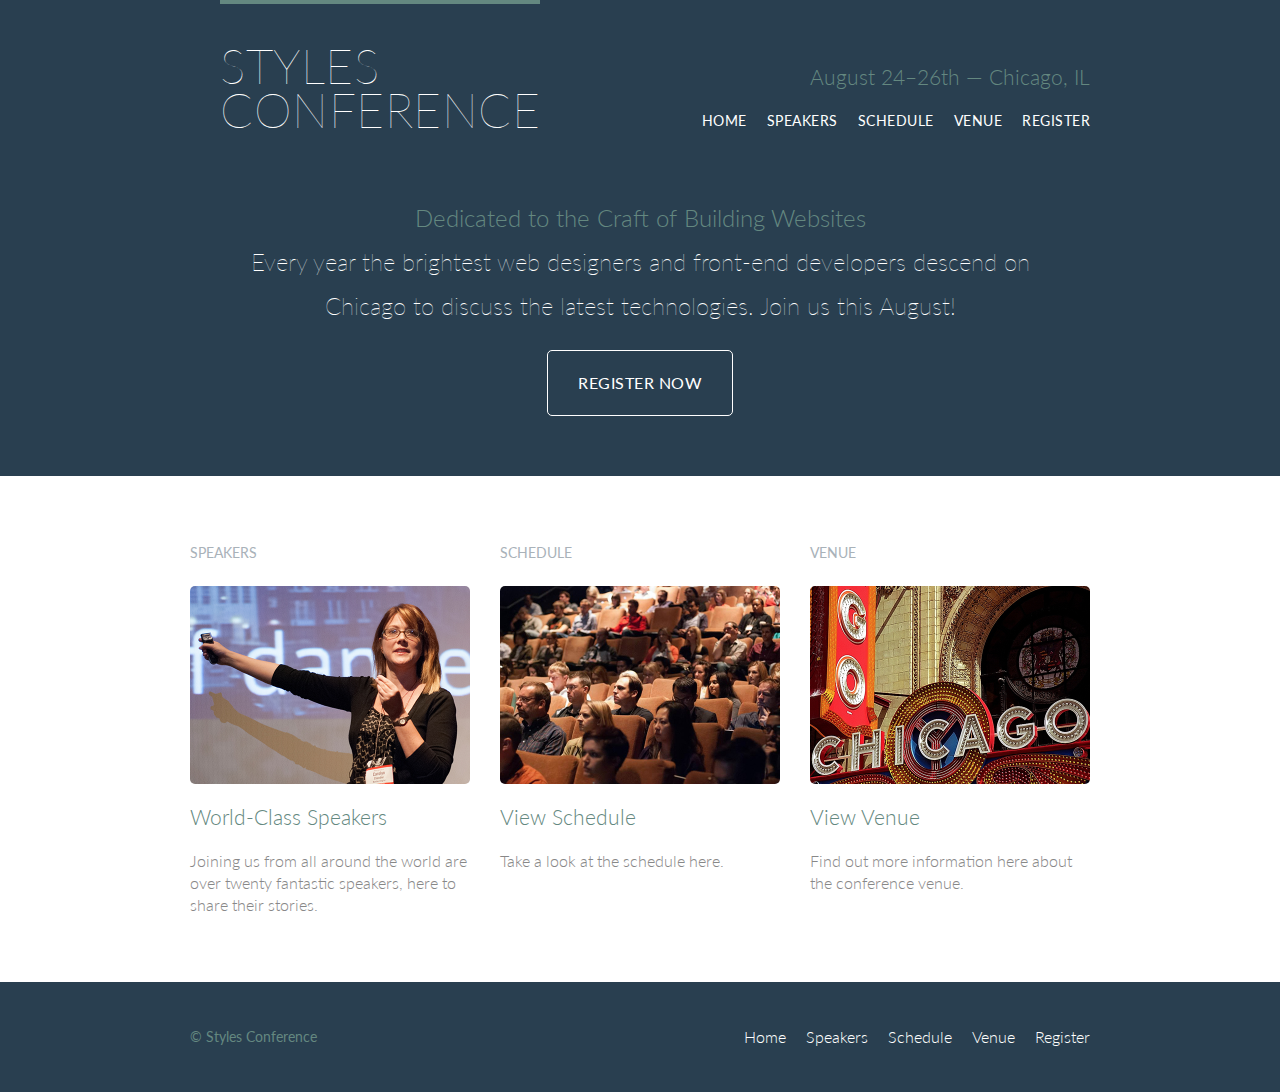
<file: html/index.html>
<!DOCTYPE html>
<html lang="en">
    <head>
        <meta charset="UTF-8">
        <meta http-equiv="X-UA-Compatible" content="IE=edge">
        <meta name="viewport" content="width=device-width, initial-scale=1.0">
        <title>Styles Conference</title>
        <link rel="stylesheet" href="/assets/stylesheets/main.css">
        <link rel="preconnect" href="https://fonts.googleapis.com">
        <link rel="preconnect" href="https://fonts.gstatic.com" crossorigin>
        <link href="https://fonts.googleapis.com/css2?family=Lato:wght@100;300;400&family=Source+Sans+Pro&display=swap" rel="stylesheet">

    </head>
    <body>
        <header class="primary-header container group">
            <section class="container">
                <h1 class="logo">
                    <a href="/html/index.html">Styles<br>Conference</a>
                </h1>
            </section>

            <h3 class="tagline">August 24&ndash;26th &mdash; Chicago, IL</h3>

            <nav class="nav primary-nav">
                <ul>
                    <li><a href="/html/index.html">Home</a></li><!--
                    --><li><a href="/html/speakers.html">Speakers</a></li><!--
                    --><li><a href="/html/schedule.html">Schedule</a></li><!--
                     --><li><a href="/html/venue.html">Venue</a></li><!--
                    --><li><a href="/html/register.html">Register</a></li>
                </ul>
            </nav>
        </header>

        <section class="container hero">
            <h2>Dedicated to the Craft of Building Websites</h2>
            <p>Every year the brightest web designers and front-end developers descend on Chicago to discuss the latest technologies. Join us this August!</p>
            <a class="btn btn-alt" href="/html/register.html">Register Now</a>
        </section>

        <section class="row">
            <div class="grid">
                <!-- Speakers -->
                <section class="teaser col-1-3">
                    <h5>Speakers</h5>
                    <a href="/html/speakers.html">
                        <img src="/assets/images/home/speakers.jpg" alt="Picture of Conference Speaker">
                        <h3>World-Class Speakers</h3>
                    </a>
                    <p>Joining us from all around the world are over twenty fantastic speakers, here to share their stories.</p>
                </section><!--
                    Schedule
                --><section class="teaser col-1-3">
                    <h5>Schedule</h5>
                    <a href="/html/schedule.html">
                        <img src="/assets/images/home/schedule.jpg" alt="Picture of Conference Schedule">
                        <h3>View Schedule</h3>
                    </a>
                    <p>Take a look at the schedule here.</p>
                </section><!--
                    Venue
                --><section class="teaser col-1-3">
                    <h5>Venue</h5>
                    <a href="/html/venue.html">
                        <img src="/assets/images/home/venue.jpg" alt="Picture of Venue">
                        <h3>View Venue</h3>
                    </a>
                    <p>Find out more information here about the conference venue.</p>
                </section>
            </div>
        </section>
        
        <footer class="primary-footer container group">
            <small>&copy; Styles Conference</small>

            <nav class="nav">
                <ul>
                    <li><a href="/html/index.html">Home</a></li><!--
                    --><li><a href="/html/speakers.html">Speakers</a></li><!--
                    --><li><a href="/html/schedule.html">Schedule</a></li><!--
                    --><li><a href="/html/venue.html">Venue</a></li><!--
                    --><li><a href="/html/register.html">Register</a></li>
                </ul>
            </nav>

        </footer>
    </body>
</html>
</file>
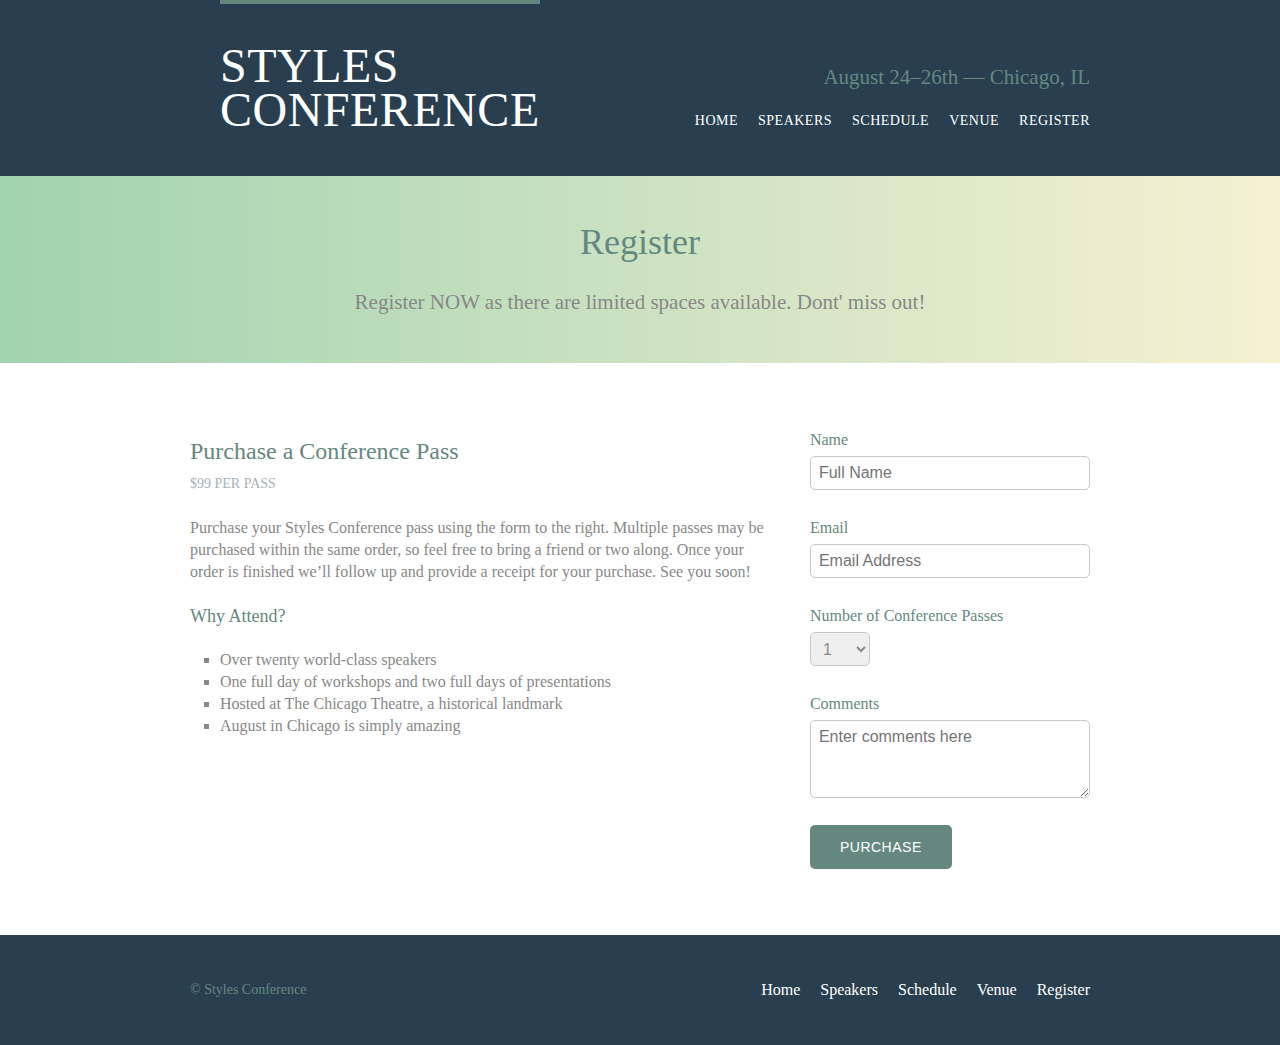
<file: html/register.html>
<!DOCTYPE html>
<html lang="en">
    <head>
        <meta charset="UTF-8">
        <meta http-equiv="X-UA-Compatible" content="IE=edge">
        <meta name="viewport" content="width=device-width, initial-scale=1.0">
        <title>Register</title>
        <link rel="stylesheet" href="/assets/stylesheets/main.css"
    </head>
    <body>
        <header class="primary-header container group">
            <section class="container">
                <h1 class="logo">
                    <a href="/html/index.html">Styles<br>Conference</a>
                </h1>
            </section>

            <h3 class="tagline">August 24&ndash;26th &mdash; Chicago, IL</h3>

            <nav class="nav primary-nav">
                <ul>
                    <li><a href="/html/index.html">Home</a></li><!--
                    --><li><a href="/html/speakers.html">Speakers</a></li><!--
                    --><li><a href="/html/schedule.html">Schedule</a></li><!--
                     --><li><a href="/html/venue.html">Venue</a></li><!--
                    --><li><a href="/html/register.html">Register</a></li>
                </ul>
            </nav>
        </header>

        <section class="row-alt">
            <div class="lead container">
                <h1>Register</h1>
                <p>Register NOW as there are limited spaces available. Dont' miss out!</p>
            </div>
        </section>

        <section class="row">
            <div class="grid">
                <section class="col-2-3">
                    <h2>Purchase a Conference Pass</h2>
                    <h5>$99 per Pass</h5>

                    <p>Purchase your Styles Conference pass using the form to the right. Multiple passes may be purchased within the same order, so feel free to bring a friend or two along. Once your order is finished we&#8217;ll follow up and provide a receipt for your purchase. See you soon!</p>

                    <h4>Why Attend?</h4>

                    <ul class="why-attend">
                    <li>Over twenty world-class speakers</li>
                        <li>One full day of workshops and two full days of presentations</li>
                        <li>Hosted at The Chicago Theatre, a historical landmark</li>
                        <li>August in Chicago is simply amazing</li>
                    </ul>
                </section><!--
                --><form class="col-1-3" action="" method="post">
                    <fieldset class="register-group">
                        <label for="name">
                            Name
                            <input type="text" name="name" placeholder="Full Name" required>
                        </label>
                        
                        
                        <label for="email">
                            Email
                            <input type="email" name="email" placeholder="Email Address" required>
                        </label>
                        

                        <label for="passes">
                            Number of Conference Passes
                            <select name="quantity" required>
                                <option value="1" selected>1</option>
                                <option value="2">2</option>
                                <option value="3">3</option>
                                <option value="4">4</option>
                                <option value="5">5</option>
                            </select>
                        </label>
                        

                        <label for="comments">
                            Comments
                            <textarea name="comments" placeholder="Enter comments here"></textarea>
                        </label>
                    </fieldset>
                        <input class="btn btn-default" type="submit" name="submit" value="Purchase">  
                </form>
            </div>
        </section>

        <footer class="primary-footer container group">
            <small>&copy; Styles Conference</small>

            <nav class="nav">
                <ul>
                    <li><a href="/html/index.html">Home</a></li><!--
                    --><li><a href="/html/speakers.html">Speakers</a></li><!--
                    --><li><a href="/html/schedule.html">Schedule</a></li><!--
                    --><li><a href="/html/venue.html">Venue</a></li><!--
                    --><li><a href="/html/register.html">Register</a></li>
                </ul>
            </nav>

        </footer>
    </body>
</html>
</file>
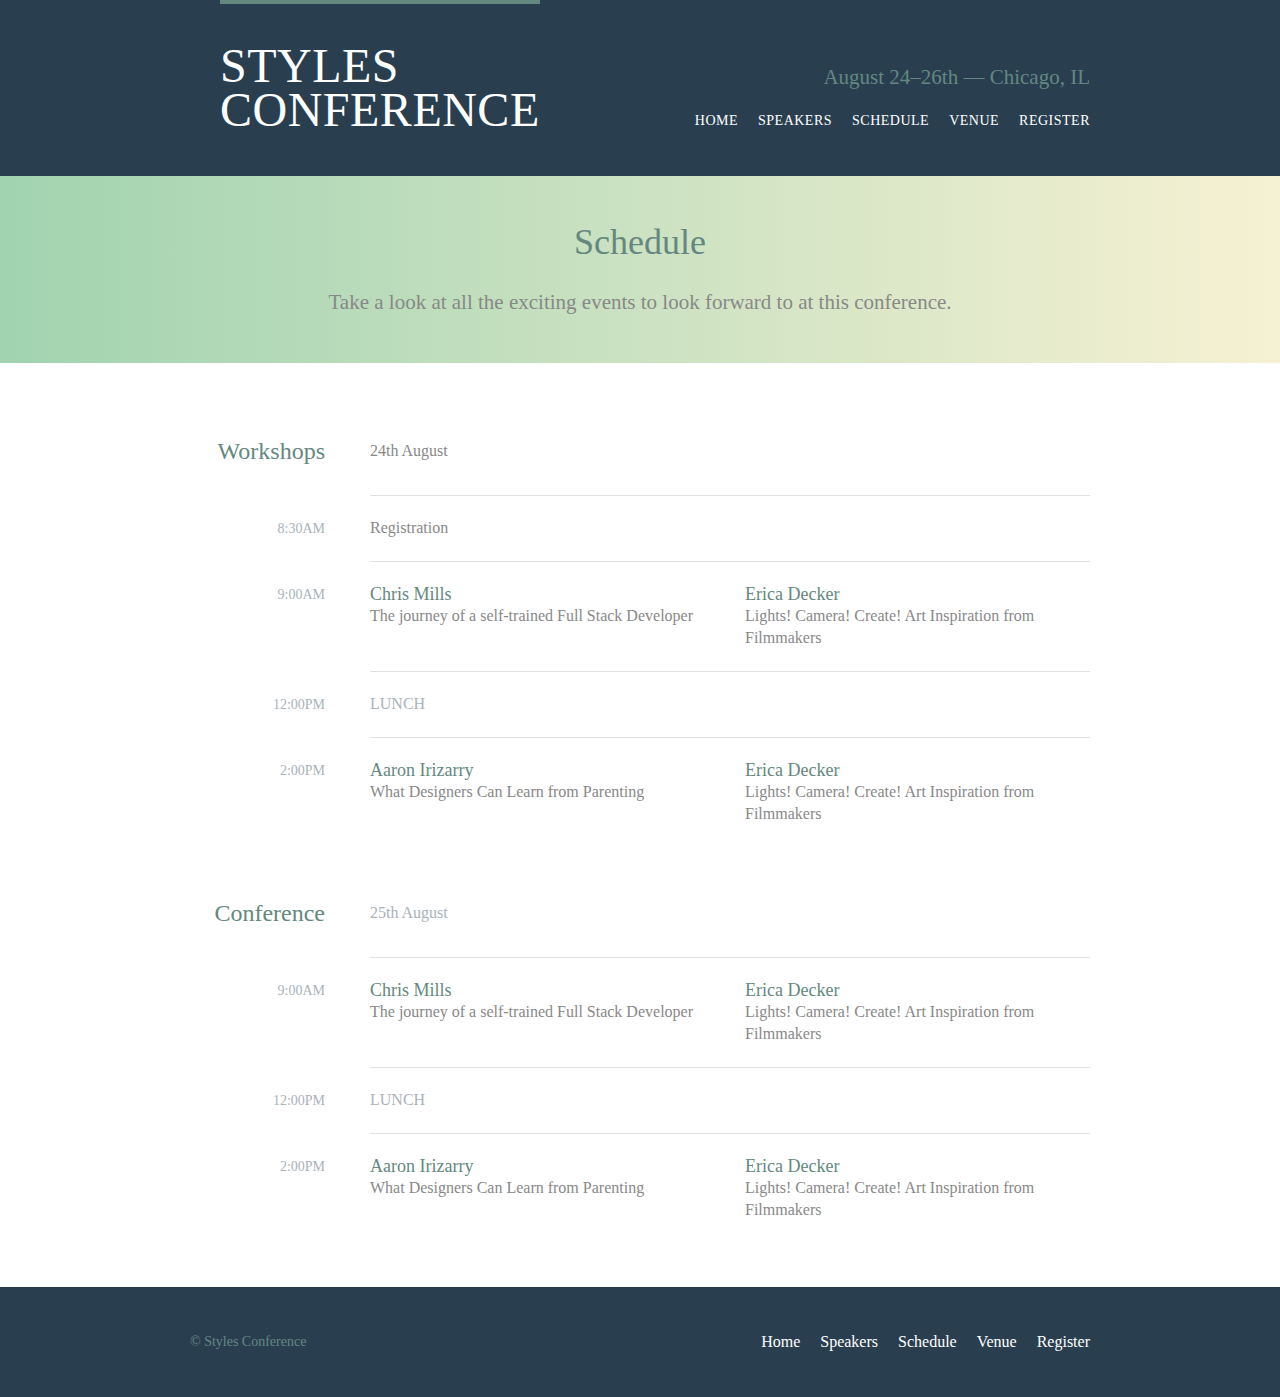
<file: html/schedule.html>
<!DOCTYPE html>
<html lang="en">
    <head>
        <meta charset="UTF-8">
        <meta http-equiv="X-UA-Compatible" content="IE=edge">
        <meta name="viewport" content="width=device-width, initial-scale=1.0">
        <title>Schedule</title>
        <link rel="stylesheet" href="/assets/stylesheets/main.css"
    </head>
    <body>
        <header class="primary-header container group">
            <section class="container">
                <h1 class="logo">
                    <a href="/html/index.html">Styles<br>Conference</a>
                </h1>
            </section>

            <h3 class="tagline">August 24&ndash;26th &mdash; Chicago, IL</h3>

            <nav class="nav primary-nav">
                <ul>
                    <li><a href="/html/index.html">Home</a></li><!--
                    --><li><a href="/html/speakers.html">Speakers</a></li><!--
                    --><li><a href="/html/schedule.html">Schedule</a></li><!--
                     --><li><a href="/html/venue.html">Venue</a></li><!--
                    --><li><a href="/html/register.html">Register</a></li>
                </ul>
            </nav>
        </header>

        <section class="row-alt">
            <div class="lead container">
                <h1>Schedule</h1>
                <p>Take a look at all the exciting events to look forward to at this conference.</p>
            </div>
        </section>

        <section class="row">
            <div class="container">
                <table>
                    <thead>
                        <tr>
                            <th scope="col">Workshops</th>
                            <td colspan="2">24th August</td>
                        </tr>
                    </thead>
                    <tbody>
                        <tr>
                            <th scope="row">
                                <time datetime="08:30:00">8:30am</time>
                            </th>
                            <td colspan="2">Registration</td>
                        </tr>
                        <tr>
                            <th scope="row">
                                <time datetime="09:00:00">9:00am</time>
                            </th>
                            <td>
                                <a href="/html/speakers.html#chris-mills">
                                    <h4>Chris Mills</h4>
                                    The journey of a self-trained Full Stack Developer
                                </a>
                            </td>
                            <td>
                                <a href="/html/speakers.html#erica-decker">
                                    <h4>Erica Decker</h4>
                                    Lights! Camera! Create! Art Inspiration from Filmmakers
                                </a>
                            </td>
                        </tr>
                        <tr>
                            <th scope="row">
                                <time datetime="12:00:00">12:00pm</time>
                            </th>
                            <td class="schedule-offset" colspan="2">LUNCH</td>
                        </tr>
                        <tr>
                            <th scope="row">
                                <time datetime="2:00:00">2:00pm</time>
                            </th>
                            <td>
                                <a href="/html/speakers.html#aaron-irizarry">
                                    <h4>Aaron Irizarry</h4>
                                    What Designers Can Learn from Parenting
                                </a>
                            </td>
                            <td>
                                <a href="/html/speakers.html#erica-decker">
                                    <h4>Erica Decker</h4>
                                    Lights! Camera! Create! Art Inspiration from Filmmakers
                                </a>
                            </td>
                        </tr>
                    </tbody>
                </table>

                <table>
                    <thead>
                        <tr>
                            <th scope="col">Conference</th>
                            <td class="schedule-offset" colspan="2">25th August</td>
                        </tr>
                    </thead>
                    <tbody>
                        <tr>
                            <th scope="row">
                                <time datetime="09:00:00">9:00am</time>
                            </th>
                            <td>
                                <a href="/html/speakers.html#chris-mills">
                                    <h4>Chris Mills</h4>
                                    The journey of a self-trained Full Stack Developer
                                </a>
                            </td>
                            <td>
                                <a href="/html/speakers.html#erica-decker">
                                    <h4>Erica Decker</h4>
                                    Lights! Camera! Create! Art Inspiration from Filmmakers
                                </a>
                            </td>
                        </tr>
                        <tr>
                            <th scope="row">
                                <time datetime="12:00:00">12:00pm</time>
                            </th>
                            <td class="schedule-offset" colspan="2">LUNCH</td>
                        </tr>
                        <tr>
                            <th scope="row">
                                <time datetime="2:00:00">2:00pm</time>
                            </th>
                            <td>
                                <a href="/html/speakers.html#aaron-irizarry">
                                    <h4>Aaron Irizarry</h4>
                                    What Designers Can Learn from Parenting
                                </a>
                            </td>
                            <td>
                                <a href="/html/speakers.html#erica-decker">
                                    <h4>Erica Decker</h4>
                                    Lights! Camera! Create! Art Inspiration from Filmmakers
                                </a>
                            </td>
                        </tr>
                    </tbody>
                </table>
            </div>
        </section>

        <footer class="primary-footer container group">
            <small>&copy; Styles Conference</small>

            <nav class="nav">
                <ul>
                    <li><a href="/html/index.html">Home</a></li><!--
                    --><li><a href="/html/speakers.html">Speakers</a></li><!--
                    --><li><a href="/html/schedule.html">Schedule</a></li><!--
                    --><li><a href="/html/venue.html">Venue</a></li><!--
                    --><li><a href="/html/register.html">Register</a></li>
                </ul>
            </nav>
        </footer>
    </body>
</html>
</file>
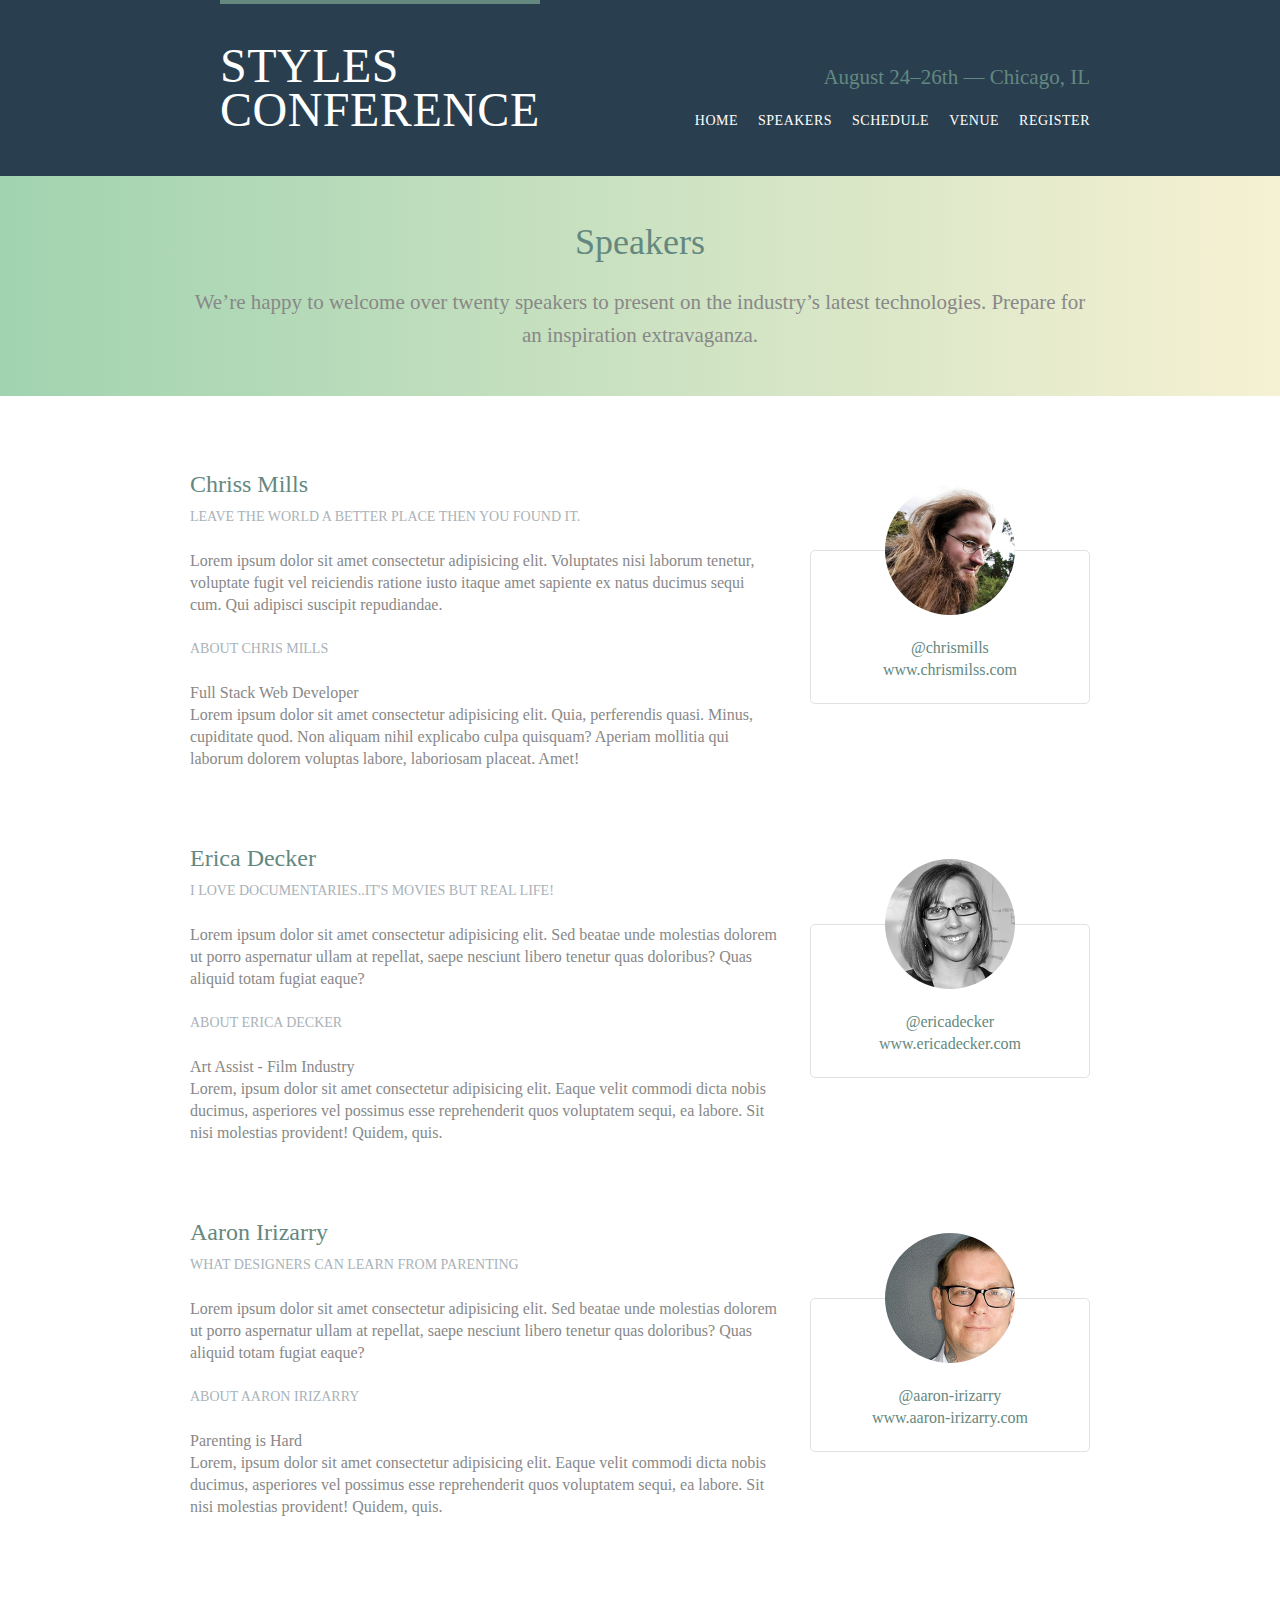
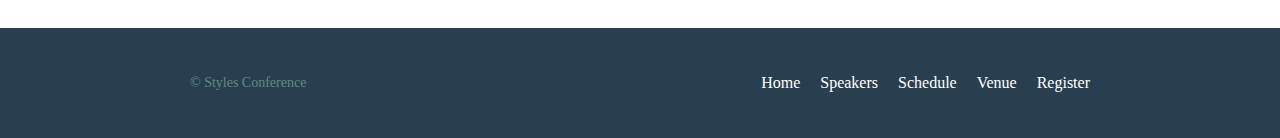
<file: html/speakers.html>
<!DOCTYPE html>
<html lang="en">
    <head>
        <meta charset="UTF-8">
        <meta http-equiv="X-UA-Compatible" content="IE=edge">
        <meta name="viewport" content="width=device-width, initial-scale=1.0">
        <title>Speakers</title>
        <link rel="stylesheet" href="/assets/stylesheets/main.css"
    </head>
    <body>
        <header class="primary-header container group">
            <section class="container">
                <h1 class="logo">
                    <a href="/html/index.html">Styles<br>Conference</a>
                </h1>
            </section>

            <h3 class="tagline">August 24&ndash;26th &mdash; Chicago, IL</h3>

            <nav class="nav primary-nav">
                <ul>
                    <li><a href="/html/index.html">Home</a></li><!--
                    --><li><a href="/html/speakers.html">Speakers</a></li><!--
                    --><li><a href="/html/schedule.html">Schedule</a></li><!--
                     --><li><a href="/html/venue.html">Venue</a></li><!--
                    --><li><a href="/html/register.html">Register</a></li>
                </ul>
            </nav>
        </header>

        <section class="row-alt">
            <div class="lead container">
                <h1>Speakers</h1>
                <p>We&#8217;re happy to welcome over twenty speakers to present on the industry&#8217;s latest technologies. Prepare for an inspiration extravaganza.</p>
            </div>
        </section>

        <section class="row">
            <div class="grid">
                <section id="chris-mills" class="speaker">
                    <div class="col-2-3">
                        <h2>Chriss Mills</h2>
                        <h5>Leave the world a better place then you found it.</h5>
                        <p>Lorem ipsum dolor sit amet consectetur adipisicing elit. Voluptates nisi laborum tenetur, voluptate fugit vel reiciendis ratione iusto itaque amet sapiente ex natus ducimus sequi cum. Qui adipisci suscipit repudiandae.</p>
                        <h5>About Chris Mills</h5>
                        <p>Full Stack Web Developer<br/>Lorem ipsum dolor sit amet consectetur adipisicing elit. Quia, perferendis quasi. Minus, cupiditate quod. Non aliquam nihil explicabo culpa quisquam? Aperiam mollitia qui laborum dolorem voluptas labore, laboriosam placeat. Amet!</p>
                    </div><!--
                    --><aside class="col-1-3">
                        <div class="speaker-info">
                            <img src="/assets/images/speakers/chris-mills.jpg" alt="Picture of Speaker Chris Mills">
                            <ul>
                                <li><a href="https://www.twitter.com/chrismills">@chrismills</a></li>
                                <li><a href="https://www.chrismills.com/about">www.chrismilss.com</a></li>
                            </ul>
                        </div>
                    </aside>
                </section>
                <section id="erica-decker" class="speaker">
                    <div class="col-2-3">
                        <h2>Erica Decker</h2>
                        <h5>I love documentaries..it's movies but real life!</h5>
                        <p>Lorem ipsum dolor sit amet consectetur adipisicing elit. Sed beatae unde molestias dolorem ut porro aspernatur ullam at repellat, saepe nesciunt libero tenetur quas doloribus? Quas aliquid totam fugiat eaque?</p>
                        <h5>About Erica Decker</h5>
                        <p>Art Assist - Film Industry<br/>Lorem, ipsum dolor sit amet consectetur adipisicing elit. Eaque velit commodi dicta nobis ducimus, asperiores vel possimus esse reprehenderit quos voluptatem sequi, ea labore. Sit nisi molestias provident! Quidem, quis.</p>
                    </div><!--
                    --><aside class="col-1-3">
                        <div class="speaker-info">
                            <img src="/assets/images/speakers/erica-decker.jpg" alt="Picture of Style Conference speaker Erica Decker">
                            <ul>
                                <li><a href="https://www.twitter.com/ericadecker">@ericadecker</a></li>
                                <li><a href="https://www.ericadecker.com/about">www.ericadecker.com</a></li>
                            </ul>
                        </div>
                    </aside>
                </section>
                <section id="aaron-irizarry" class="speaker">
                    <div class="col-2-3">
                        <h2>Aaron Irizarry</h2>
                        <h5>What Designers Can Learn from Parenting</h5>
                        <p>Lorem ipsum dolor sit amet consectetur adipisicing elit. Sed beatae unde molestias dolorem ut porro aspernatur ullam at repellat, saepe nesciunt libero tenetur quas doloribus? Quas aliquid totam fugiat eaque?</p>
                        <h5>About Aaron Irizarry</h5>
                        <p>Parenting is Hard<br/>Lorem, ipsum dolor sit amet consectetur adipisicing elit. Eaque velit commodi dicta nobis ducimus, asperiores vel possimus esse reprehenderit quos voluptatem sequi, ea labore. Sit nisi molestias provident! Quidem, quis.</p>
                    </div><!--
                    --><aside class="col-1-3">
                        <div class="speaker-info">
                            <img src="/assets/images/speakers/aaron-irizarry.jpg" alt="Picture of Style Conference speaker Aaron Irizarry">
                            <ul>
                                <li><a href="https://www.twitter.com/aaron-irizarry">@aaron-irizarry</a></li>
                                <li><a href="https://www.aaron-irizarry.com/about">www.aaron-irizarry.com</a></li>
                            </ul>
                        </div>
                    </aside>
                </section>
            </div>
        </section>

        <footer class="primary-footer container group">
            <small>&copy; Styles Conference</small>

            <nav class="nav">
                <ul>
                    <li><a href="/html/index.html">Home</a></li><!--
                    --><li><a href="/html/speakers.html">Speakers</a></li><!--
                    --><li><a href="/html/schedule.html">Schedule</a></li><!--
                    --><li><a href="/html/venue.html">Venue</a></li><!--
                    --><li><a href="/html/register.html">Register</a></li>
                </ul>
            </nav>
        </footer>
    </body>
</html>
</file>
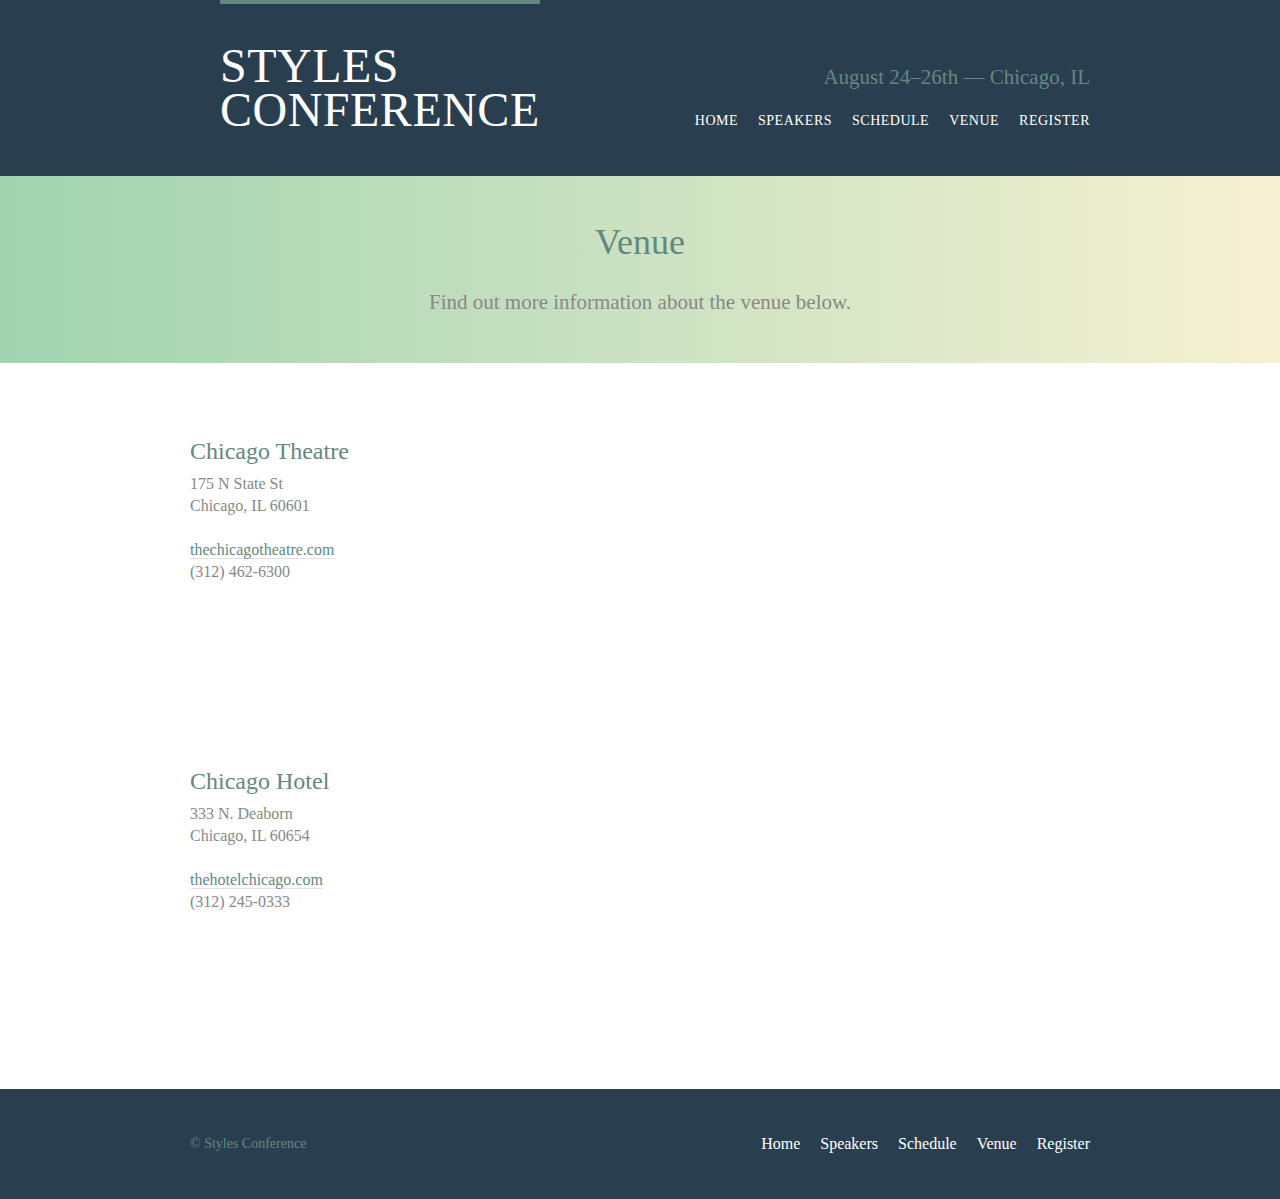
<file: html/venue.html>
<!DOCTYPE html>
<html lang="en">
    <head>
        <meta charset="UTF-8">
        <meta http-equiv="X-UA-Compatible" content="IE=edge">
        <meta name="viewport" content="width=device-width, initial-scale=1.0">
        <title>Venue</title>
        <link rel="stylesheet" href="/assets/stylesheets/main.css"
    </head>
    <body>
        <header class="primary-header container group">
            <section class="container">
                <h1 class="logo">
                    <a href="/html/index.html">Styles<br>Conference</a>
                </h1>
            </section>

            <h3 class="tagline">August 24&ndash;26th &mdash; Chicago, IL</h3>

            <nav class="nav primary-nav">
                <ul>
                    <li><a href="/html/index.html">Home</a></li><!--
                    --><li><a href="/html/speakers.html">Speakers</a></li><!--
                    --><li><a href="/html/schedule.html">Schedule</a></li><!--
                     --><li><a href="/html/venue.html">Venue</a></li><!--
                    --><li><a href="/html/register.html">Register</a></li>
                </ul>
            </nav>
        </header>

        <section class="row-alt">
            <div class="lead container">
                <h1>Venue</h1>
                <p>Find out more information about the venue below.</p>
            </div>
        </section>

        <section class="row">
            <div class="grid">
                <section class="venue-theatre">
                    <div class="col-1-3">
                        <h2>Chicago Theatre</h2>
                        <p>175 N State St <br> Chicago, IL 60601</p>
                        <p><a href="http://www.thechicagotheatre.com/">thechicagotheatre.com</a> <br> (312) 462-6300</p>
                    </div><!--

                    --><iframe class="col-2-3 venue-map" src="https://www.google.com/maps/embed?pb=!1m5!3m3!1m2!1s0x880e2ca55810a493%3A0x4700ddf60fcbfad6!2schicago+theatre!5e0!3m2!1sen!2sus!4v1388701393606"></iframe>

                </section>

                <section class="venue-hotel">
                    <div class="col-1-3">
                        <h2>Chicago Hotel</h2>
                        <p>333 N. Deaborn <br> Chicago, IL 60654</p>
                        <p><a href="http://www.thehotelchicago.com/">thehotelchicago.com</a> <br> (312) 245-0333</p>
                      </div><!--

                    --><iframe class="col-2-3 venue-map" src="https://www.google.com/maps/embed?pb=!1m14!1m8!1m3!1d11880.788614923857!2d-87.6288741!3d41.8886169!3m2!1i1024!2i768!4f13.1!3m3!1m2!1s0x0%3A0x277f22d4b64d5732!2sHotel%20Chicago%20Downtown%2C%20Autograph%20Collection!5e0!3m2!1sen!2sfj!4v1665400141222!5m2!1sen!2sfj" width="600" height="450" style="border:0;" allowfullscreen="" loading="lazy" referrerpolicy="no-referrer-when-downgrade"></iframe>

                    </iframe>
                </section>
            </div>
        </section>

        <footer class="primary-footer container group">
            <small>&copy; Styles Conference</small>

            <nav class="nav">
                <ul>
                    <li><a href="/html/index.html">Home</a></li><!--
                    --><li><a href="/html/speakers.html">Speakers</a></li><!--
                    --><li><a href="/html/schedule.html">Schedule</a></li><!--
                    --><li><a href="/html/venue.html">Venue</a></li><!--
                    --><li><a href="/html/register.html">Register</a></li>
                </ul>
            </nav>

        </footer>
    </body>
</html>
</file>
<file: assets/stylesheets/main.css>
/* http://meyerweb.com/eric/tools/css/reset/ 
   v2.0 | 20110126
   License: none (public domain)
*/

html, body, div, span, applet, object, iframe,
h1, h2, h3, h4, h5, h6, p, blockquote, pre,
a, abbr, acronym, address, big, cite, code,
del, dfn, em, img, ins, kbd, q, s, samp,
small, strike, strong, sub, sup, tt, var,
b, u, i, center,
dl, dt, dd, ol, ul, li,
fieldset, form, label, legend,
table, caption, tbody, tfoot, thead, tr, th, td,
article, aside, canvas, details, embed, 
figure, figcaption, footer, header, hgroup, 
menu, nav, output, ruby, section, summary,
time, mark, audio, video {
	margin: 0;
	padding: 0;
	border: 0;
	font-size: 100%;
	font: inherit;
	vertical-align: baseline;
}
/* HTML5 display-role reset for older browsers */
article, aside, details, figcaption, figure, 
footer, header, hgroup, menu, nav, section {
	display: block;
}
body {
	line-height: 1;
}
ol, ul {
	list-style: none;
}
blockquote, q {
	quotes: none;
}
blockquote:before, blockquote:after,
q:before, q:after {
	content: '';
	content: none;
}
table {
	border-collapse: collapse;
	border-spacing: 0;
}

/*
  ========================================
  Custom Styles
  ========================================
*/

body {
  background: #293f50;
  color: #888;
  font: 300 16px/22px "Lato", "Open Sans", "Helvetica Neue", Helvetica Arial sans-serif;
}

h1, h2, h3, h4 {
  color: #648880;
}

h1 {
  font-size: 36px;
  line-height: 44px;
}
h2 {
  font-size: 24px;
  line-height: 44px;
}
h3 {
  font-size: 21px;
}
h4 {
  font-size: 18px;
}

h5 {
  color: #a9b2b9;
  font-size: 14px;
  font-weight: 400;
}

strong {
  font-weight: 400;

}
cite, em {
  font-style: italic;
}
/*
  ========================================
  Grid
  ========================================
*/

*,
*:before,
*:after {
    -webkit-box-sizing: border-box;
    -moz-box-sizing: border-box;
    -ms-box-sizing: border-box;
    -o-box-sizing: border-box;
    box-sizing: border-box;
}

.grid,
.container {
    margin: 0 auto;
    width: 960px;
}

.container {
  padding-left: 30px;
  padding-right: 30px;
}

/*
  ========================================
  Three-column layout
  ========================================
*/


.grid,
.col-1-3,
.col-2-3 {
  padding-left: 15px;
  padding-right: 15px;
}

.col-1-3,
.col-2-3 {
  display: inline-block;
  vertical-align: top;
}

.col-1-3 {
  width: 33.33%;
}

.col-2-3 {
  width: 66.66%;
}

.teaser a:hover h3 {
  color: #a9b2b9;
}

.teaser img {
  display: block;
  max-width: 100%;
  border-radius: 5px;
  margin-bottom: 22px;
}

/*
  ========================================
  Clearfix
  ========================================
*/

.group:before,
.group:after {
  content: "";
  display: table;
}

.group:after {
  clear: both;
}

.group {
  clear: both;
  *zoom: 1;
}

/*
  ========================================
  Rows
  ========================================
*/
.row {
  background: #fff;
  padding: 66px 0 44px 0;
}

.row,
.row-alt {
  min-width: 960px;
}

.row-alt {
  background: #cbe2c1;
  background: linear-gradient(to right, #a1d3b0, #f6f1d3);
  padding: 44px 0 22px 0;
}

/*
  ========================================
  Typography
  ========================================
*/

h1, h3, h4, h5, p {
    margin-bottom: 22px;
}

h5 {
  color: #a9b2b9;
  font-size: 14px;
  font-weight: 400;
  text-transform: uppercase;
}

/*
  ========================================
  Leads
  ========================================
*/

.lead {
  text-align: center;
}

.lead p {
  line-height: 33px;
  font-size: 21px;
}


/*
  ========================================
  Buttons
  ========================================
*/

.btn {
    border-radius: 5px;
    display: inline-block;
    margin: 0;
    color: #fff;
    cursor: pointer;
    text-transform: uppercase;
    letter-spacing: .5px;
    font-weight: 400;
}

.btn-alt {
    border: 1px solid #fff;
    padding: 10px 30px;

}

.btn-alt:hover {
  background: #fff;
  color: #648880;
}

.btn-default {
  border: 0;
  background: #648880;
  padding: 11px 30px;
  font-size: 14px;
}

.btn-default:hover {
  background: #77a198;
}

/*
  ========================================
  Primary Header
  ========================================
*/

.logo {
  float: left;
  border-top: 4px solid #648880;
  padding: 40px 0 22px 0;
  font-size: 48px;
  line-height: 44px;
  font-weight: 100;
  text-transform: uppercase;
  letter-spacing: .5px;
}

.tagline {
  margin: 66px 0 22px 0;
  text-align: right;
}

.primary-nav {
  font-size: 14px;
  font-weight: 400;
  letter-spacing: .5px;
  text-transform: uppercase;
}

/*
  ========================================
  Primary Footer
  ========================================
*/

.primary-footer small {
  float: left;
  font-weight: 400;
  color: #648880;
  font-size: 14px;
}

.primary-footer {
  padding-bottom: 44px;
  padding-top: 44px;
}

/*
  ========================================
  Hero
  ========================================
*/

.hero {
  padding: 20px 80px 60px 80px;
  line-height: 44px;
  text-align: center;
  color: #fff;
}

.hero p {
  font-size: 24px;
  font-weight: 100;
}

/*
  ========================================
  Links
  ========================================
*/

a:hover {
  color: #a9b2b9;
}

a {
  color: #648880;
  text-decoration: none;
}

p a {
  border-bottom: 1px solid #dfe2e5;
}

.primary-header a,
.primary-footer a {
  color: #fff;
}

.primary-header a:hover,
.primary-footer a:hover {
  color: #648880;
}

/*
  ========================================
  Navigation
  ========================================
*/

.nav {
  text-align: right;
}

.nav li {
  margin: 0 10px;
  display: inline-block;
  vertical-align: top;
}

.nav li:last-child {
  margin-right: 0;
}

/*
  ========================================
  Speaker Page
  ========================================
*/

.speaker-info {
  border: 1px solid #dfe2e5;
  border-radius: 5px;
  margin-top: 88px;
  padding-bottom: 22px;
  text-align: center;
}

.speaker {
  margin-bottom: 44px;
}

.speaker-info img {
  border-radius: 50%;
  height: 130px;
  vertical-align: top;
  margin-top: -66px;
  margin-bottom: 22px;
}

/*
  ========================================
  Venues Page
  ========================================
*/

.venue-theatre {
  margin-bottom: 66px;
}

.venue-hotel {
  margin-bottom: 22px;
}

.venue-map {
  height: 264px;
}

/*
  ========================================
  Register Page
  ========================================
*/

.why-attend {
  list-style: square;
  margin: 0 0 22px 30px;
}

form {
  margin-bottom: 22px;
}

input,
select,
textarea {
  font: 300 16px/22px "Lato", "Open Sans", "Helvetica Neue", Helvetica, Arial, sans-serif;
}

.register-group label {
  color: #648880;
  cursor: pointer;
  font-weight: 400;
}

.register-group input,
.register-group select,
.register-group textarea {
  border: 1px solid #c6c9cc;
  border-radius: 5px;
  color: #888;
  display: block;
  margin: 5px 0 27px 0;
  padding: 5px 8px;
}

.register-group input,
.register-group textarea {
  width: 100%;
}

.register-group select {
  height: 34px;
  width: 60px;
}

.register-group textarea {
  height: 78px;
}

/*
  ========================================
  Schedule Page
  ========================================
*/

table {
  width: 100%;
  margin-bottom: 44px;
}

table:last-child {
  margin-bottom: 0;
}

th,
td {
  padding-bottom: 22px;
  vertical-align: top;
}

th {
  padding-right: 45px;
  text-align: right;
  width: 20%;
}

td {
  width: 40%;
}

thead {
  line-height: 44px;
}

thead th {
  color: #648880;
  font-size: 24px;
}

tbody th {
  color: #a9b2b9;
  font-size: 14px;
  font-weight: 400;
  padding-top: 22px;
  text-transform: uppercase;
}

.schedule-offset {
  color: #a9b2b9;
}

tbody td {
  border-top: 1px solid #dfe2e5;
  padding-top: 21px;
}

tbody td:first-of-type {
  padding-right: 15px;
}

tbody td:last-of-type {
  padding-left: 15px;
}

tbody td:only-of-type {
  padding-left: 0;
  padding-right: 0;
}

table a {
  color: #888;
}

table h4 {
  margin-bottom: 0;
}

.schedule-offset {
  color: #a9b2b9;
}
</file>
